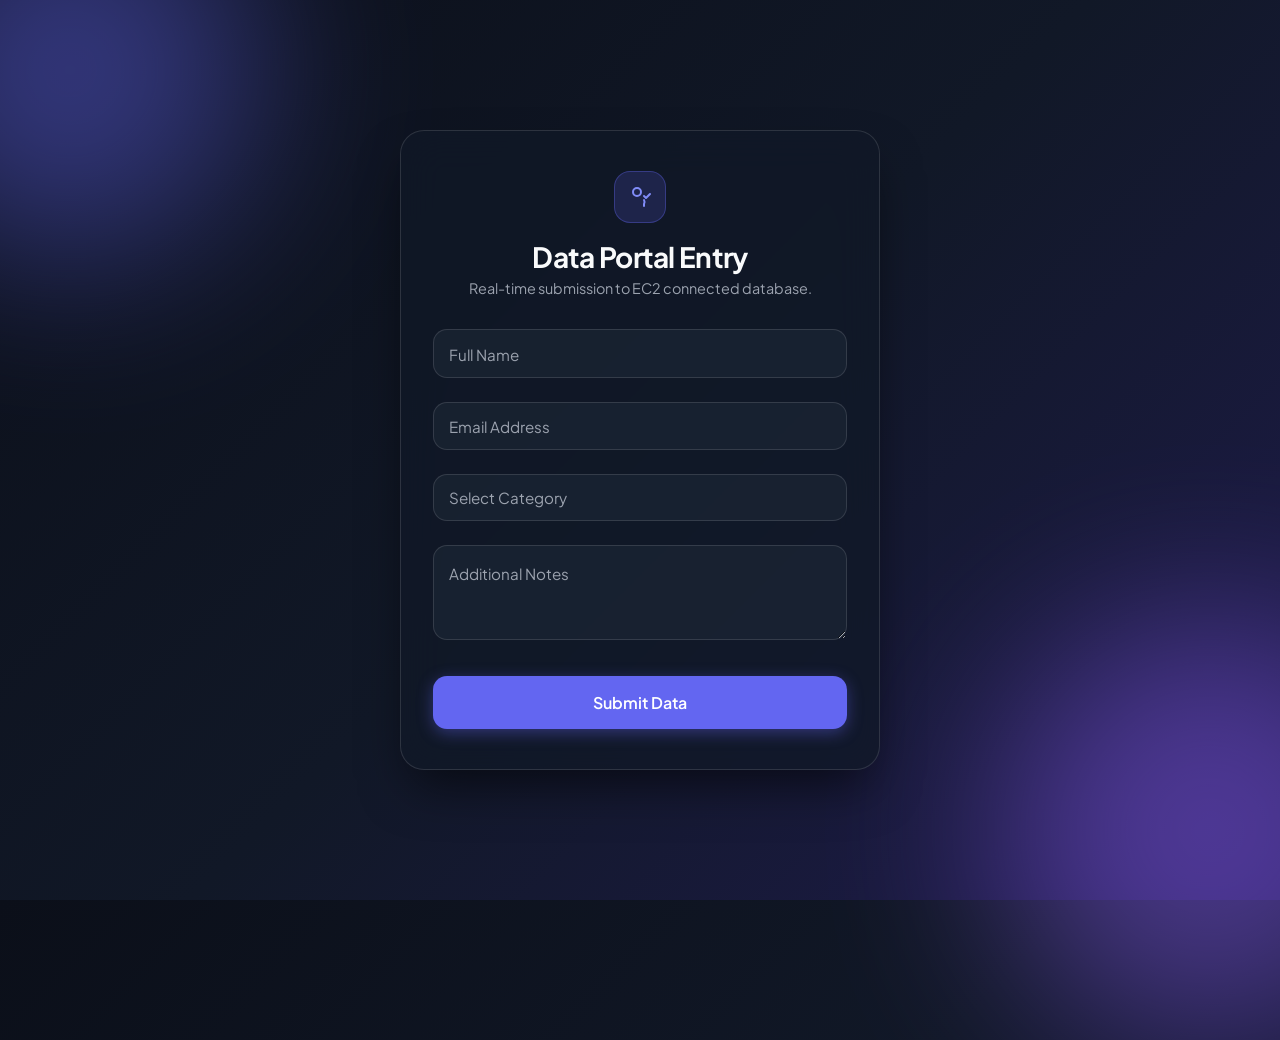
<file: index.html>
<!DOCTYPE html>
<html lang="en">
<head>
  <meta charset="UTF-8">
  <meta name="viewport" content="width=device-width, initial-scale=1.0">
  <title>Data Entry Portal</title>
  <link rel="stylesheet" href="styles.css">
  <link rel="preconnect" href="https://fonts.googleapis.com">
  <link rel="preconnect" href="https://fonts.gstatic.com" crossorigin>
  <link href="https://fonts.googleapis.com/css2?family=Plus+Jakarta+Sans:wght@400;500;600;700&display=swap" rel="stylesheet">
</head>
<body>
  <div class="background-blob blob-1"></div>
  <div class="background-blob blob-2"></div>

  <main class="container">
    <div class="card">
      <header class="card-header">
        <div class="icon-badge">
          <svg width="24" height="24" viewBox="0 0 24 24" fill="none" stroke="currentColor" stroke-width="2" stroke-linecap="round" stroke-linejoin="round">
            <path d="M16 21v-2a4 4 4 0 0 0-4-4H6a4 4 0 0 0-4 4v2"></path>
            <circle cx="9" cy="7" r="4"></circle>
            <polyline points="16 11 18 13 22 9"></polyline>
          </svg>
        </div>
        <h1>Data Portal Entry</h1>
        <p>Real-time submission to EC2 connected database.</p>
      </header>

      <form id="dataForm" class="form" novalidate>
        <div class="input-group">
          <input type="text" id="fullName" name="fullName" required placeholder=" " />
          <label for="fullName">Full Name</label>
        </div>

        <div class="input-group">
          <input type="email" id="email" name="email" required placeholder=" " />
          <label for="email">Email Address</label>
        </div>

        <div class="input-group">
          <select id="category" name="category" required>
            <option value="" disabled selected hidden></option>
            <option value="General">General Inquiry</option>
            <option value="Technical">Technical Support</option>
            <option value="Billing">Billing & Finance</option>
          </select>
          <label for="category" class="select-label">Select Category</label>
        </div>

        <div class="input-group">
          <textarea id="notes" name="notes" rows="3" placeholder=" "></textarea>
          <label for="notes">Additional Notes</label>
        </div>

        <button type="submit" id="submitBtn" class="btn-submit">
          <span class="btn-text">Submit Data</span>
          <span class="spinner" hidden></span>
        </button>
      </form>

      <div id="toast" class="toast" hidden>
        <div class="toast-content">
          <span id="toastIcon" class="toast-icon">✓</span>
          <span id="toastMessage">Record saved successfully!</span>
        </div>
      </div>
    </div>
  </main>

  <script>
    // CONFIGURATION: If running without Nginx reverse proxy, replace window.location.origin with your EC2 public URL (e.g. "http://18.xxx.xxx.xxx:3000")
    const API_BASE_URL = window.location.port === "3000" || window.location.port === "" 
      ? "" 
      : "http://localhost:3000"; 

    const form = document.getElementById('dataForm');
    const submitBtn = document.getElementById('submitBtn');
    const btnText = submitBtn.querySelector('.btn-text');
    const spinner = submitBtn.querySelector('.spinner');
    const toast = document.getElementById('toast');
    const toastIcon = document.getElementById('toastIcon');
    const toastMessage = document.getElementById('toastMessage');

    form.addEventListener('submit', async (e) => {
      e.preventDefault();
      
      if (!form.checkValidity()) {
        showToast('Please fill in all required fields accurately.', false);
        return;
      }

      setLoading(true);

      const formData = {
        fullName: document.getElementById('fullName').value.trim(),
        email: document.getElementById('email').value.trim(),
        category: document.getElementById('category').value,
        notes: document.getElementById('notes').value.trim()
      };

      try {
        const response = await fetch(`${API_BASE_URL}/api/entry`, {
          method: 'POST',
          headers: { 
            'Content-Type': 'application/json',
            'Accept': 'application/json'
          },
          body: JSON.stringify(formData)
        });

        const result = await response.json();

        if (response.ok) {
          showToast('Data inserted into database successfully!', true);
          form.reset();
        } else {
          showToast(result.error || 'Server error occurred.', false);
        }
      } catch (err) {
        showToast('Network error. Check EC2 backend & Security Group rules.', false);
      } finally {
        setLoading(false);
      }
    });

    function setLoading(isLoading) {
      submitBtn.disabled = isLoading;
      spinner.hidden = !isLoading;
      btnText.style.opacity = isLoading ? '0' : '1';
    }

    function showToast(msg, isSuccess) {
      toastMessage.textContent = msg;
      toastIcon.textContent = isSuccess ? '✓' : '✕';
      toast.className = `toast ${isSuccess ? 'success' : 'error'}`;
      toast.hidden = false;
      
      setTimeout(() => {
        toast.hidden = true;
      }, 4000);
    }
  </script>
</body>
</html>
</file>
<file: styles.css>
:root {
  --bg-gradient: linear-gradient(135deg, #0b0f19 0%, #111827 50%, #1e1b4b 100%);
  --card-bg: rgba(17, 24, 39, 0.75);
  --card-border: rgba(255, 255, 255, 0.12);
  --accent-primary: #6366f1;
  --accent-hover: #4f46e5;
  --accent-glow: rgba(99, 102, 241, 0.4);
  --text-main: #f9fafb;
  --text-muted: #9ca3af;
  --input-bg: rgba(31, 41, 55, 0.6);
  --success: #10b981;
  --error: #f43f5e;
}

* {
  box-sizing: border-box;
  margin: 0;
  padding: 0;
  font-family: 'Plus Jakarta Sans', sans-serif;
}

body {
  min-height: 100vh;
  background: var(--bg-gradient);
  color: var(--text-main);
  display: flex;
  align-items: center;
  justify-content: center;
  padding: 1.5rem;
  overflow-x: hidden;
  position: relative;
}

/* Background Animated Blobs */
.background-blob {
  position: absolute;
  border-radius: 50%;
  filter: blur(90px);
  z-index: 0;
  opacity: 0.45;
  animation: float 12s infinite alternate ease-in-out;
}

.blob-1 {
  width: 380px;
  height: 380px;
  background: #6366f1;
  top: -120px;
  left: -120px;
}

.blob-2 {
  width: 420px;
  height: 420px;
  background: #8b5cf6;
  bottom: -140px;
  right: -140px;
  animation-delay: -6s;
}

@keyframes float {
  0% { transform: translate(0, 0) scale(1); }
  100% { transform: translate(50px, 60px) scale(1.12); }
}

/* Glassmorphism Card Container */
.container {
  width: 100%;
  max-width: 480px;
  z-index: 1;
  perspective: 1000px;
}

.card {
  background: var(--card-bg);
  backdrop-filter: blur(20px);
  -webkit-backdrop-filter: blur(20px);
  border: 1px solid var(--card-border);
  border-radius: 24px;
  padding: 2.5rem 2rem;
  box-shadow: 0 25px 50px -12px rgba(0, 0, 0, 0.6);
  animation: cardEntrance 0.8s cubic-bezier(0.16, 1, 0.3, 1) forwards;
}

@keyframes cardEntrance {
  from {
    opacity: 0;
    transform: translateY(35px) rotateX(-8deg);
  }
  to {
    opacity: 1;
    transform: translateY(0) rotateX(0);
  }
}

.card-header {
  text-align: center;
  margin-bottom: 2rem;
}

.icon-badge {
  width: 52px;
  height: 52px;
  background: rgba(99, 102, 241, 0.18);
  border: 1px solid rgba(99, 102, 241, 0.35);
  color: #818cf8;
  border-radius: 16px;
  display: flex;
  align-items: center;
  justify-content: center;
  margin: 0 auto 1rem;
}

.card-header h1 {
  font-size: 1.75rem;
  font-weight: 700;
  letter-spacing: -0.025em;
}

.card-header p {
  color: var(--text-muted);
  font-size: 0.9rem;
  margin-top: 0.35rem;
}

/* Form Styles */
.form {
  display: flex;
  flex-direction: column;
  gap: 1.5rem;
}

.input-group {
  position: relative;
}

.input-group input,
.input-group select,
.input-group textarea {
  width: 100%;
  padding: 1.15rem 1rem 0.55rem;
  background: var(--input-bg);
  border: 1px solid var(--card-border);
  border-radius: 14px;
  color: var(--text-main);
  font-size: 0.95rem;
  outline: none;
  transition: border-color 0.25s, box-shadow 0.25s, transform 0.2s;
}

.input-group select {
  appearance: none;
  padding-top: 1.1rem;
  cursor: pointer;
}

.input-group textarea {
  resize: vertical;
  min-height: 95px;
}

.input-group label {
  position: absolute;
  left: 1rem;
  top: 50%;
  transform: translateY(-50%);
  color: var(--text-muted);
  font-size: 0.95rem;
  pointer-events: none;
  transition: 0.2s ease all;
}

.input-group textarea ~ label {
  top: 1.2rem;
  transform: none;
}

/* Smooth Floating Label Focus */
.input-group input:focus ~ label,
.input-group input:not(:placeholder-shown) ~ label,
.input-group textarea:focus ~ label,
.input-group textarea:not(:placeholder-shown) ~ label,
.input-group select:focus ~ label,
.input-group select:valid ~ label {
  top: 0.55rem;
  transform: none;
  font-size: 0.72rem;
  font-weight: 600;
  color: #818cf8;
}

.input-group input:focus,
.input-group select:focus,
.input-group textarea:focus {
  border-color: var(--accent-primary);
  box-shadow: 0 0 0 4px var(--accent-glow);
}

/* Button & Micro-Interactions */
.btn-submit {
  position: relative;
  width: 100%;
  padding: 1rem;
  background: var(--accent-primary);
  color: #ffffff;
  border: none;
  border-radius: 14px;
  font-size: 1rem;
  font-weight: 600;
  cursor: pointer;
  overflow: hidden;
  transition: background 0.2s, transform 0.15s, box-shadow 0.2s;
  box-shadow: 0 4px 16px 0 var(--accent-glow);
  display: flex;
  align-items: center;
  justify-content: center;
  margin-top: 0.5rem;
}

.btn-submit:hover {
  background: var(--accent-hover);
  box-shadow: 0 6px 22px 0 var(--accent-glow);
}

.btn-submit:active {
  transform: scale(0.98);
}

.btn-submit:disabled {
  opacity: 0.7;
  cursor: not-allowed;
}

/* Loading Spinner */
.spinner {
  position: absolute;
  width: 22px;
  height: 22px;
  border: 2.5px solid rgba(255, 255, 255, 0.3);
  border-top-color: #ffffff;
  border-radius: 50%;
  animation: spin 0.8s linear infinite;
}

@keyframes spin {
  to { transform: rotate(360deg); }
}

/* Animated Toast Notifications */
.toast {
  position: fixed;
  bottom: 2rem;
  left: 50%;
  transform: translateX(-50%);
  background: #1f2937;
  border: 1px solid var(--card-border);
  border-radius: 50px;
  padding: 0.85rem 1.4rem;
  box-shadow: 0 10px 30px rgba(0,0,0,0.5);
  animation: slideUp 0.35s cubic-bezier(0.16, 1, 0.3, 1);
  z-index: 10;
}

.toast[hidden] {
  display: none;
}

.toast-content {
  display: flex;
  align-items: center;
  gap: 0.65rem;
  font-size: 0.9rem;
  font-weight: 500;
}

.toast.success .toast-icon { color: var(--success); }
.toast.error .toast-icon { color: var(--error); }

@keyframes slideUp {
  from { opacity: 0; transform: translate(-50%, 25px); }
  to { opacity: 1; transform: translate(-50%, 0); }
}
</file>
